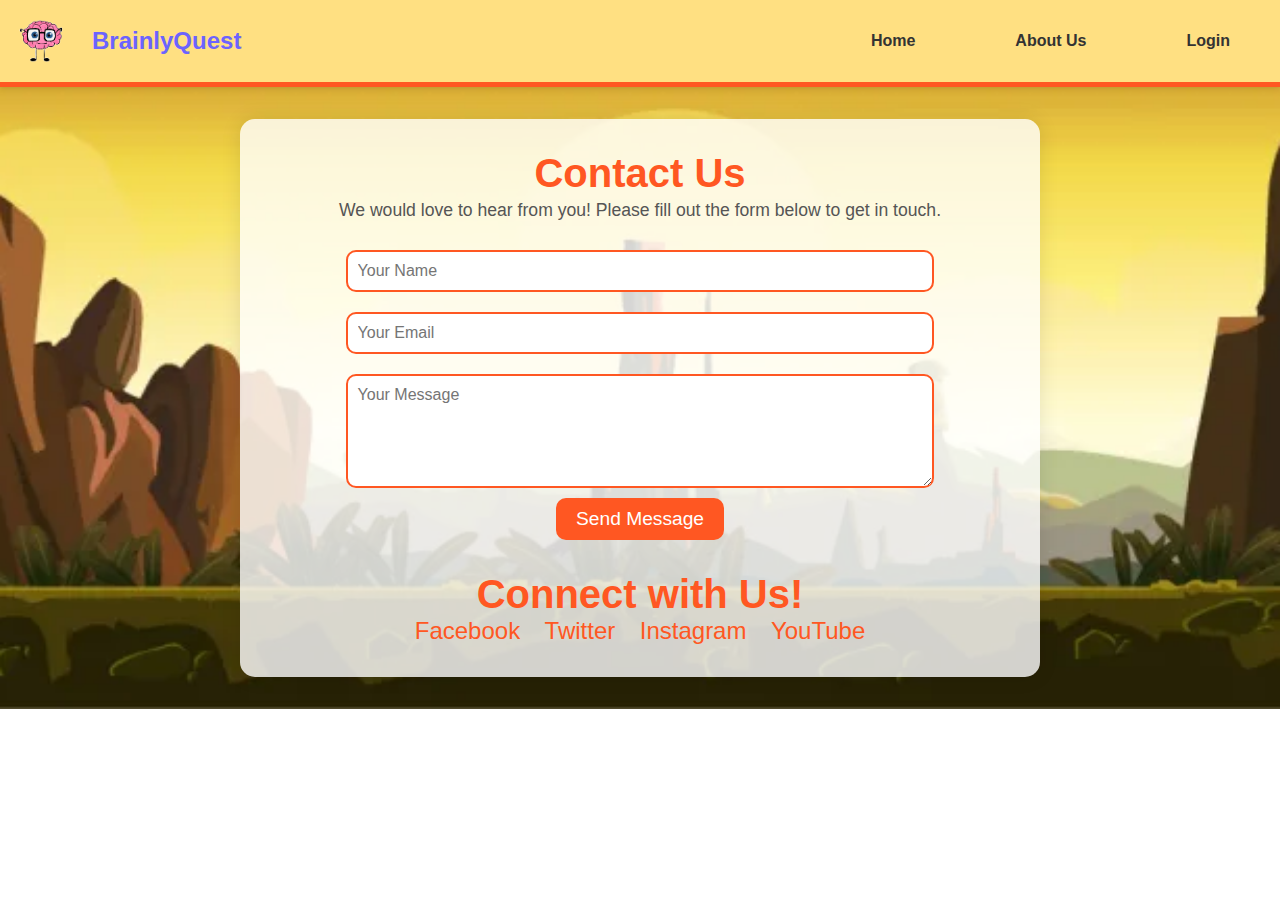
<file: about.html>
<!DOCTYPE html>
<html lang="en">
<head>
    <meta charset="UTF-8">
    <meta name="viewport" content="width=device-width, initial-scale=1.0">
    <title>Contact Us - BrainlyQuest</title>
    <link rel="stylesheet" href="styles.css">
    <style>
        body {
            font-family: 'Comic Sans MS', cursive, sans-serif;
            background: url('about.png') no-repeat center center;
            background-size: cover;
            margin: 0;
            padding: 0;
            color: #333;
        }

        nav {
            background: #ffcc00;
            color: #333;
            padding: 1rem;
            text-align: center;
            border-bottom: 5px solid #ff5722;
            transition: background 0.3s;
        }

        nav:hover {
            background: #ffe082;
        }

        nav .logo {
            display: flex;
            align-items: center;
            justify-content: center;
        }

        nav .nav-links a {
            color: #333;
            margin: 0 1rem;
            text-decoration: none;
            font-weight: bold;
            border: 2px solid transparent;
            padding: 0.5rem 1rem;
            border-radius: 15px;
            transition: background 0.3s, border-color 0.3s;
        }

        nav .nav-links a:hover {
            background: #ff5722;
            color: white;
            border-color: white;
        }

        .container {
            max-width: 800px;
            margin: 2rem auto;
            padding: 2rem;
            background: rgba(255, 255, 255, 0.8);
            border-radius: 15px;
            box-shadow: 0 0 20px rgba(0, 0, 0, 0.1);
            transition: transform 0.3s, box-shadow 0.3s;
        }

        .container:hover {
            transform: translateY(-5px);
            box-shadow: 0 0 30px rgba(0, 0, 0, 0.2);
        }

        h1, h2 {
            color: #ff5722;
            text-align: center;
            font-size: 2.5rem;
        }

        p {
            line-height: 1.6;
            color: #555;
            text-align: center;
            font-size: 1.1rem;
        }

        form {
            display: flex;
            flex-direction: column;
            align-items: center;
            margin-top: 1rem;
        }

        input, textarea {
            width: 80%;
            padding: 10px;
            margin: 10px 0;
            border: 2px solid #ff5722;
            border-radius: 10px;
            font-size: 1rem;
            transition: border-color 0.3s, box-shadow 0.3s;
        }

        input:focus, textarea:focus {
            border-color: #007bff;
            outline: none;
            box-shadow: 0 0 5px rgba(0, 123, 255, 0.5);
        }

        button {
            background: #ff5722;
            color: white;
            border: none;
            border-radius: 10px;
            padding: 10px 20px;
            font-size: 1.2rem;
            cursor: pointer;
            transition: background 0.3s, transform 0.2s;
        }

        button:hover {
            background: #e91e63;
            transform: scale(1.05);
        }

        .social-media {
            text-align: center;
            margin-top: 2rem;
        }

        .social-media a {
            margin: 0 10px;
            text-decoration: none;
            color: #ff5722;
            font-size: 1.5rem;
            transition: color 0.3s;
        }

        .social-media a:hover {
            color: #e91e63;
        }
    </style>
</head>
<body>
    <nav>
        <div class="logo">
            <img src="brain.png" style="height: 50px; width: 50px;" alt="BrainlyQuest Logo">
            <span style="font-size: 24px; margin-left: 10px;">BrainlyQuest</span>
        </div>
        <div class="nav-links">
            <a href="index.html">Home</a>
            <a href="about.html">About Us</a>
            <a href="login.html">Login</a>
        </div>
    </nav>

    <div class="container">
        <h1>Contact Us</h1>
        <p>We would love to hear from you! Please fill out the form below to get in touch.</p>

        <form action="#" method="POST">
            <input type="text" name="name" placeholder="Your Name" required>
            <input type="email" name="email" placeholder="Your Email" required>
            <textarea name="message" rows="5" placeholder="Your Message" required></textarea>
            <button type="submit">Send Message</button>
        </form>

        <div class="social-media">
            <h2>Connect with Us!</h2>
            <a href="https://facebook.com/BrainlyQuest" target="_blank">Facebook</a>
            <a href="https://twitter.com/BrainlyQuest" target="_blank">Twitter</a>
            <a href="https://instagram.com/BrainlyQuest" target="_blank">Instagram</a>
            <a href="https://youtube.com/BrainlyQuest" target="_blank">YouTube</a>
        </div>
    </div>
</body>
</html>
</file>
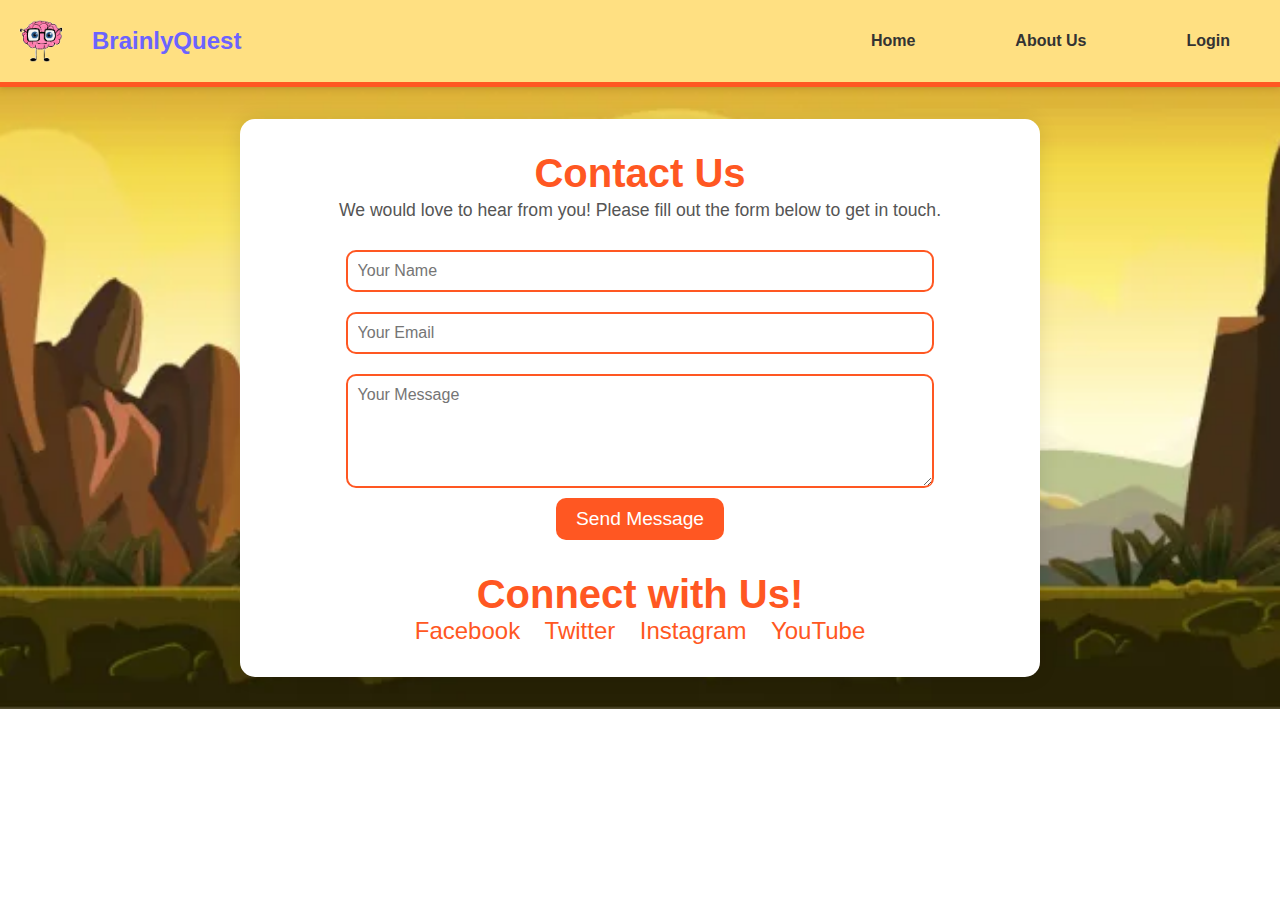
<file: contact.html>
<!DOCTYPE html>
<html lang="en">
<head>
    <meta charset="UTF-8">
    <meta name="viewport" content="width=device-width, initial-scale=1.0">
    <title>Contact Us - BrainlyQuest</title>
    <link rel="stylesheet" href="styles.css">
    <style>
         body {
            font-family: 'Comic Sans MS', cursive, sans-serif;
            background: url('about.png') no-repeat center center;
            background-size: cover;
            margin: 0;
            padding: 0;
            color: #333;
        }

        nav {
            background: #ffcc00; /* Bright yellow */
            color: #333;
            padding: 1rem;
            text-align: center;
            border-bottom: 5px solid #ff5722; /* Orange */
            transition: background 0.3s;
        }

        nav:hover {
            background: #ffe082; /* Lighter yellow */
        }

        nav .logo {
            display: flex;
            align-items: center;
            justify-content: center;
        }

        nav .nav-links a {
            color: #333;
            margin: 0 1rem;
            text-decoration: none;
            font-weight: bold;
            border: 2px solid transparent;
            padding: 0.5rem 1rem;
            border-radius: 15px;
            transition: background 0.3s, border-color 0.3s;
        }

        nav .nav-links a:hover {
            background: #ff5722; /* Dark orange */
            color: white;
            border-color: white;
        }

        .container {
            max-width: 800px;
            margin: 2rem auto;
            padding: 2rem;
            background: #ffffff; /* White background */
            border-radius: 15px;
            box-shadow: 0 0 20px rgba(0,0,0,0.1);
            transition: transform 0.3s, box-shadow 0.3s;
        }

        .container:hover {
            transform: translateY(-5px); /* Slightly lift on hover */
            box-shadow: 0 0 30px rgba(0,0,0,0.2);
        }

        h1, h2 {
            color: #ff5722; /* Bright orange */
            text-align: center;
            font-size: 2.5rem;
        }

        p {
            line-height: 1.6;
            color: #555;
            text-align: center;
            font-size: 1.1rem;
        }

        form {
            display: flex;
            flex-direction: column;
            align-items: center;
            margin-top: 1rem;
        }

        input, textarea {
            width: 80%;
            padding: 10px;
            margin: 10px 0;
            border: 2px solid #ff5722; /* Orange */
            border-radius: 10px;
            font-size: 1rem;
            transition: border-color 0.3s, box-shadow 0.3s;
        }

        input:focus, textarea:focus {
            border-color: #007bff; /* Blue */
            outline: none;
            box-shadow: 0 0 5px rgba(0, 123, 255, 0.5); /* Blue glow */
        }

        button {
            background: #ff5722; /* Orange */
            color: white;
            border: none;
            border-radius: 10px;
            padding: 10px 20px;
            font-size: 1.2rem;
            cursor: pointer;
            transition: background 0.3s, transform 0.2s;
        }

        button:hover {
            background: #e91e63; /* Pink */
            transform: scale(1.05); /* Slightly enlarge on hover */
        }

        .social-media {
            text-align: center;
            margin-top: 2rem;
        }

        .social-media a {
            margin: 0 10px;
            text-decoration: none;
            color: #ff5722; /* Orange */
            font-size: 1.5rem;
            transition: color 0.3s;
        }

        .social-media a:hover {
            color: #e91e63; /* Pink */
        }
    </style>
</head>
<body>
    <nav>
        <div class="logo">
            <img src="brain.png" style="height: 50px; width: 50px;" alt="BrainlyQuest Logo">
            <span style="font-size : 24px; margin-left: 10px;">BrainlyQuest</span>
        </div>
        <div class="nav-links">
            <a href="index.html">Home</a>
            <a href="about.html">About Us</a>
            <a href="login.html">Login</a>
        </div>
    </nav>

    <div class="container">
        <h1>Contact Us</h1>
        <p>We would love to hear from you! Please fill out the form below to get in touch.</p>

        <form action="#" method="POST">
            <input type="text" name="name" placeholder="Your Name" required>
            <input type="email" name="email" placeholder="Your Email" required>
            <textarea name="message" rows="5" placeholder="Your Message" required></textarea>
            <button type="submit">Send Message</button>
        </form>

        <div class="social-media">
            <h2>Connect with Us!</h2>
            <a href="https://facebook.com/BrainlyQuest" target="_blank">Facebook</a>
            <a href="https://twitter.com/BrainlyQuest" target="_blank">Twitter</a>
            <a href="https://instagram.com/BrainlyQuest" target="_blank">Instagram</a>
            <a href="https://youtube.com/BrainlyQuest" target="_blank">YouTube</a>
        </div>
    </div>
</body>
</html>
</file>
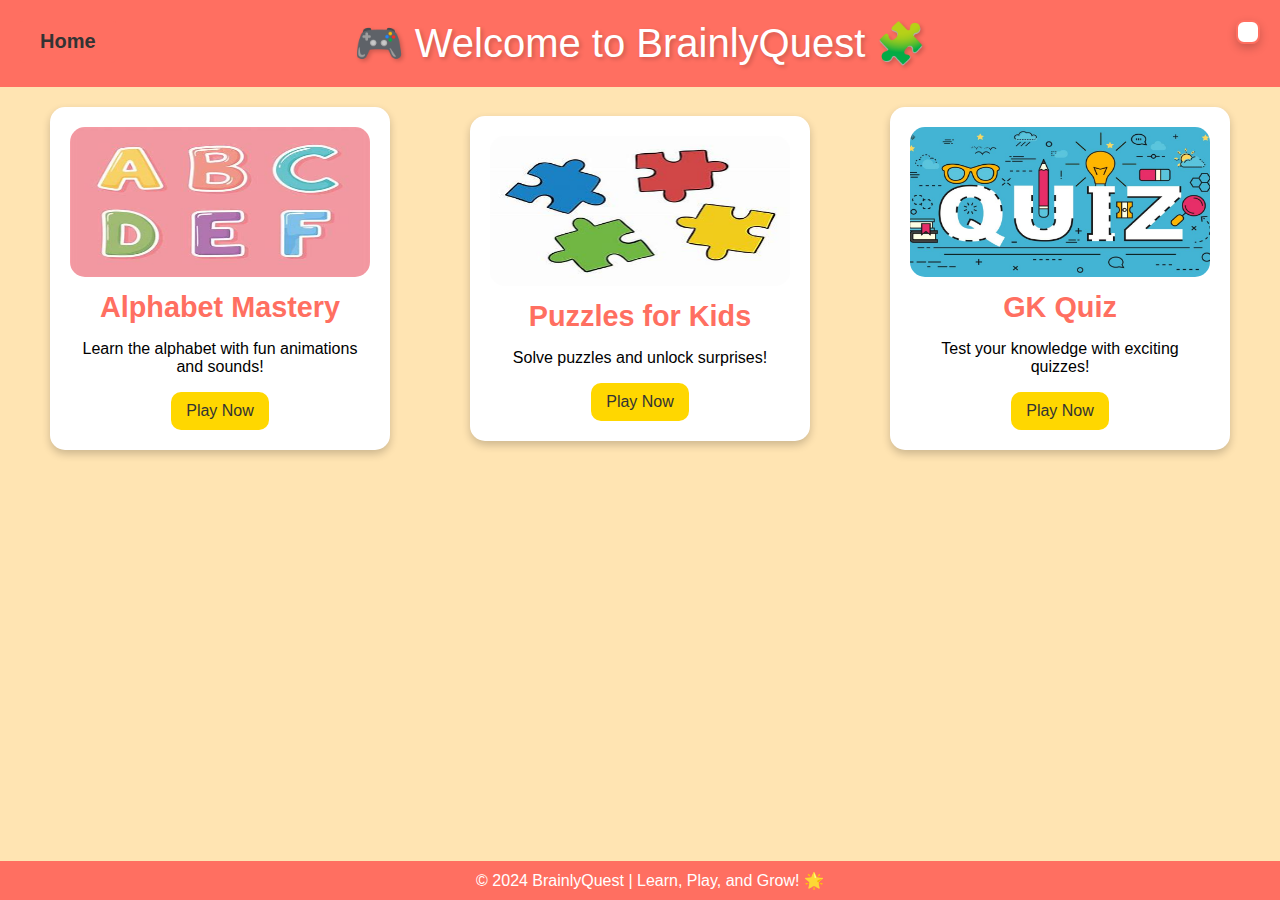
<file: game.html>
<!DOCTYPE html>
<html lang="en">
<head>
    <meta charset="UTF-8">
    <meta name="viewport" content="width=device-width, initial-scale=1.0">
    <title>BrainlyQuest Games</title>
    <style>
        body {
            font-family: 'Comic Sans MS', sans-serif;
            margin: 0;
            padding: 0;
            background-color: #ffe4b2; /* Light orange background */
        }
        .header {
            background-color: #ff6f61; /* Vibrant coral color */
            color: white;
            text-align: center;
            padding: 20px;
            font-size: 2.5rem;
            text-shadow: 2px 2px 4px rgba(0, 0, 0, 0.2);
        }
        .main-container {
            display: grid;
            grid-template-columns: repeat(auto-fit, minmax(250px, 1fr));
            gap: 20px;
            padding: 20px;
            justify-items: center;
            align-items: center;
        }
        .game-card {
            background-color: #fff;
            border-radius: 15px;
            box-shadow: 0px 4px 8px rgba(0, 0, 0, 0.2);
            text-align: center;
            padding: 20px;
            transition: transform 0.3s;
            width: 300px;
            position: relative;
            overflow: hidden;
        }
        .game-card:hover {
            transform: scale(1.1);
        }
        .game-card img {
            width: 100%;
            border-radius: 15px;
        }
        .game-card h3 {
            font-size: 1.8rem;
            color: #ff6f61;
            margin: 10px 0;
        }
        .game-card button {
            background-color: #ffd700; /* Bright yellow */
            color: #333;
            border: none;
            border-radius: 10px;
            padding: 10px 15px;
            font-size: 1rem;
            cursor: pointer;
            transition: background-color 0.3s;
        }
        .game-card button:hover {
            background-color: #ffcc00; /* Slightly darker yellow */
        }
        .footer {
            background-color: #ff6f61;
            color: white;
            text-align: center;
            padding: 10px;
            position: fixed;
            bottom: 0;
            width: 100%;
        }
        #timerDisplay {
            font-size: 24px; /* Increase the font size */
            font-weight: bold; /* Make the font bold */
            color: #ff6f61; /* Change the text color */
            padding: 10px; /* Add padding for better appearance */
            background-color: #ffffff; /* White background for contrast */
            border: 2px solid #ff6f61; /* Border to match the color theme */
            border-radius: 8px; /* Rounded corners */
            position: fixed; /* Fixed position to stay in the same place */
            top: 20px; /* Distance from the top */
            right: 20px; /* Distance from the right */
            box-shadow: 0 4px 10px rgba(0, 0, 0, 0.2); /* Add a subtle shadow */
            z-index: 1000; /* Ensure it stays above other elements */
        }
        a.home-link {
            position: fixed;
            top: 20px;
            left: 20px;
            font-size: 20px;
            font-weight: bold;
            color: #333;
            text-decoration: none;
            padding: 10px 20px;
            background-color: #ff6f61;
            border-radius: 5px;
            transition: background-color 0.3s;
            z-index: 1000;
        }

        a.home-link:hover {
            background-color: #ff4f40;
        }
    </style>
</head>
<body>
    <div class="header">
        🎮 Welcome to BrainlyQuest 🧩
    </div>
    <a href="index.html" class="home-link">Home</a>
    <div id="timerDisplay"></div> <!-- Timer Display -->
    <div class="main-container">
        <!-- Alphabet Mastery Game -->
        <div class="game-card">
            <img src="img/alpha.jpeg" width=300px height=150px alt="Alphabet Mastery">
            <h3>Alphabet Mastery</h3>
            <p>Learn the alphabet with fun animations and sounds!</p>
            <button onclick="playGame('Alphabet Mastery')">Play Now</button>
        </div>
        <!-- Puzzles for Kids -->
        <div class="game-card">
            <img src="img/puzzles.jpeg" width=300px height=150px alt="Puzzles for Kids">
            <h3>Puzzles for Kids</h3>
            <p>Solve puzzles and unlock surprises!</p>
            <button onclick="playGame1('Puzzles for Kids')">Play Now</button>
        </div>
        <!-- General Knowledge Quiz -->
        <div class="game-card">
            <img src="img/quiz.jpeg" width="300px" height="150px" alt="GK Quiz">
            <h3>GK Quiz</h3>
            <p>Test your knowledge with exciting quizzes!</p>
            <button onclick="playGame2('GK Quiz')">Play Now</button>
        </div>
    </div>
    <div class="footer">
        © 2024 BrainlyQuest | Learn, Play, and Grow! 🌟
    </div>

    <script>
        function playGame(gameName) {
            alert(`Get ready to play: ${gameName}!`);
            // Redirect to the specific game page
            window.location.href = 'games/Alpha/alpha.html';
        }
        function playGame1(gameName) {
            alert(`Get ready to play: ${gameName}!`);
            // Redirect to the specific game page
            window.location.href = 'games/puzzles/puzzles.html';
        }
        function playGame2(gameName) {
            alert(`Get ready to play: ${gameName}!`);
            // Redirect to the specific game page
            window.location.href = 'games/quiz/quiz.html';
        }
    </script>
    <script src="timer.js"></script>
</body>
</html>
</file>
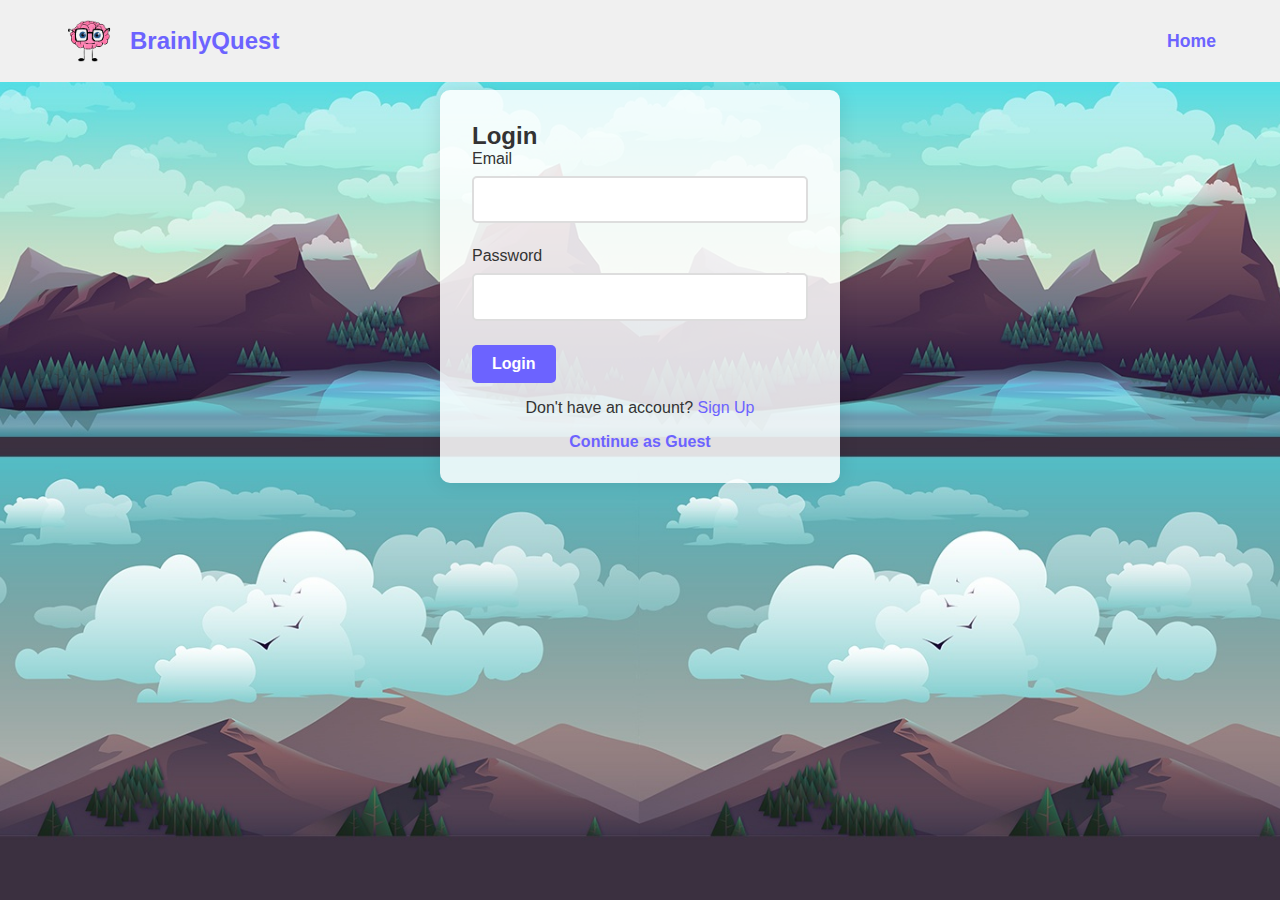
<file: login.html>
<!DOCTYPE html>
<html lang="en">
<head>
    <meta charset="UTF-8">
    <meta name="viewport" content="width=device-width, initial-scale=1.0">
    <title>Login - BrainlyQuest</title>
    <link rel="stylesheet" href="styles.css">
    <style>
        body {
            font-family: 'Arial', sans-serif;
            margin: 0;
            padding: 0;
            color: #333;
            background: url('login.jpg') no-repeat center center fixed; /* Full-body background image */
            background-size: cover;
        }

        nav {
            display: flex;
            justify-content: space-between;
            align-items: center;
            padding: 1rem 5%;
            background: none; /* No background color */
            box-shadow: none; /* Remove shadow */
            position: absolute; /* Make nav fixed at the top */
            top: 0;
            width: 100%;
            z-index: 10; /* Ensures it stays on top of other content */
        }

        .logo {
            display: flex;
            align-items: center;
            gap: 1rem;
            color: white; /* White text color for logo and text */
        }

        .logo img {
            height: 50px;
            width: 50px;
        }

        .nav-links {
            color: white;
        }

        .nav-links a {
            text-decoration: none;
            color: #6C63FF; /* White color for the home link */
            font-size: 1.1rem;
            font-weight: bold;
        }

        .login-container {
            max-width: 400px;
            margin: 7% auto;
            padding: 2rem;
            background: rgba(255, 255, 255, 0.85); /* Semi-transparent white */
            border-radius: 10px;
            box-shadow: 0 0 20px rgba(0, 0, 0, 0.1);
        }

        .form-group {
            margin-bottom: 1.5rem;
        }

        .form-group label {
            display: block;
            margin-bottom: 0.5rem;
        }

        .form-group input {
            width: 100%;
            padding: 0.8rem;
            border: 2px solid #ddd;
            border-radius: 5px;
            font-size: 1rem;
            transition: border-color 0.3s ease;
        }

        .form-group input:focus {
            border-color: #6C63FF;
            outline: none;
        }

        .cta-button {
            background-color: #6C63FF;
            color: white;
            padding: 10px 20px;
            border: none;
            border-radius: 5px;
            font-size: 16px;
            cursor: pointer;
            transition: background-color 0.3s;
        }

        .cta-button:hover {
            background-color: #5a54d1;
        }

        .toggle-form, .guest-option {
            text-align: center;
            margin-top: 1rem;
        }

        .guest-option a {
            color: #6C63FF;
            text-decoration: none;
            font-weight: bold;
        }

        .message {
            margin-top: 1rem;
            text-align: center;
        }
    </style>
</head>
<body>
    <nav>
        <div class="logo">
            <img src="brain.png" alt="Logo">
            <span>BrainlyQuest</span>
        </div>
        <div class="nav-links">
            <a href="index.html">Home</a>
        </div>
    </nav>

    <div class="login-container">
        <div id="loginForm" class="form-section active">
            <h2>Login</h2>
            <form onsubmit="handleLogin(event)">
                <div class="form-group">
                    <label for="loginEmail">Email</label>
                    <input type="email" id="loginEmail" required>
                </div>
                <div class="form-group">
                    <label for="loginPassword">Password</label>
                    <input type="password" id="loginPassword" required>
                </div>
                <button type="submit" class="cta-button">Login</button>
            </form>
            <div class="toggle-form">
                <p>Don't have an account? <a href="#" onclick="toggleForms()">Sign Up</a></p>
            </div>
            <div id="loginMessage" class="message"></div>
        </div>

        <div id="signupForm" class="form-section" style="display: none;">
            <h2>Sign Up</h2>
            <form onsubmit="handleSignup(event)">
                <div class="form-group">
                    <label for="signupName">Full Name</label>
                    <input type="text" id="signupName" required>
                </div>
                <div class="form-group">
                    <label for="signupEmail">Email</label>
                    <input type="email" id="signupEmail" required>
                </div>
                <div class="form-group">
                    <label for="signupPassword">Password</label>
                    <input type="password" id="signupPassword" required>
                </div>
                <div class="form-group">
                    <label for="signupAge">Age</label>
                    <input type="number" id="signupAge" required>
                </div>
                <button type="submit" class="cta-button">Sign Up</button>
            </form>
            <div class="toggle-form">
                <p>Already have an account? <a href="#" onclick="toggleForms()">Login</a></p>
            </div>
            <div id="signupMessage" class="message"></div>
        </div>

        <div class="guest-option">
            <p><a href="game.html">Continue as Guest</a></p>
        </div>
    </div>

    <script>
        function toggleForms() {
            document.getElementById('loginForm').classList.toggle('active');
            document.getElementById('signupForm').classList.toggle('active');
        }

        function handleLogin(event) {
            event.preventDefault();
            const email = document.getElementById('loginEmail').value;
            const password = document.getElementById('loginPassword').value;
            const users = JSON.parse(localStorage.getItem('users')) || [];

            const user = users.find(user => user.email === email && user.password === password);
            const message = document.getElementById('loginMessage');

            if (user) {
                message.style.color = 'green';
                message.textContent = 'Login successful! Redirecting...';
                setTimeout(() => window.location.href = 'game.html', 2000);
            } else {
                message.style.color = 'red';
                message.textContent = 'Invalid email or password.';
            }
        }

        function handleSignup(event) {
            event.preventDefault();
            const name = document.getElementById('signupName').value;
            const email = document.getElementById('signupEmail').value;
            const password = document.getElementById('signupPassword').value;
            const age = document.getElementById('signupAge').value;
            const users = JSON.parse(localStorage.getItem('users')) || [];

            if (users.some(user => user.email === email)) {
                const message = document.getElementById('signupMessage');
                message.style.color = 'red';
                message.textContent = 'Email already exists. Please use a different email.';
                return;
            }

            users.push({ name, email, password, age });
            localStorage.setItem('users', JSON.stringify(users));

            const message = document.getElementById('signupMessage');
            message.style.color = 'green';
            message.textContent = 'Sign up successful! You can now log in.';
            toggleForms();
        }
    </script>
</body>
</html>
</file>
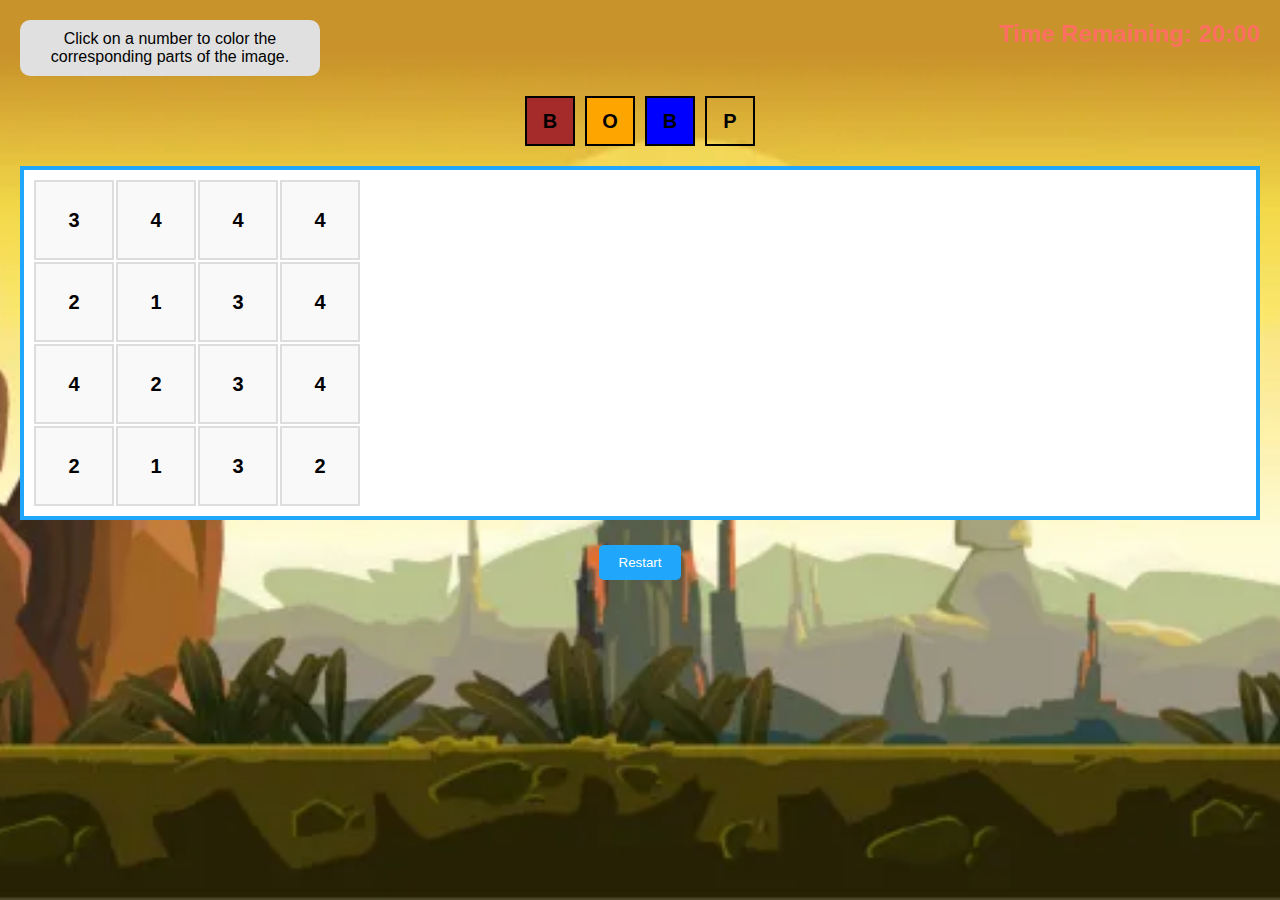
<file: games/puzzles/color.html>
<!DOCTYPE html>
<html lang="en">
<head>
    <meta charset="UTF-8">
    <meta name="viewport" content="width=device-width, initial-scale=1.0">
    <title>Color by Number Game</title>
    <style>
        * {
            box-sizing: border-box;
            margin: 0;
            padding: 0;
        }
        
        body {
            background: url('about.png') no-repeat center center fixed;
            background-size: cover; /* Ensures the image covers the entire screen */
            font-family: 'Comic Sans MS', cursive, sans-serif;
            background-color: #f0f8ff;
            text-align: center;
            padding: 20px;
            margin: 0;
            height: 100vh; /* Make sure the body takes full viewport height */
        }

        #timerDisplay {
            font-size: 24px;
            font-weight: bold;
            color: #ff6f61;
            position: fixed;
            top: 20px;
            right: 20px;
        }

        .instructions {
            text-align: center;
            margin-bottom: 20px;
            padding: 10px;
            background-color: #e0e0e0;
            border-radius: 10px;
            width: 300px;
        }

        .color-palette {
            display: flex;
            justify-content: center;
            margin-bottom: 15px;
            gap: 10px;
        }

        .color-box {
            width: 50px;
            height: 50px;
            border: 2px solid #000;
            cursor: pointer;
            display: flex;
            justify-content: center;
            align-items: center;
            transition: opacity 0.3s;
            font-weight: bold;
            font-size: 20px;
        }

        .color-box:hover {
            opacity: 0.8;
        }

        #puzzle-container {
            display: grid;
            grid-template-columns: repeat(4, 80px);
            grid-template-rows: repeat(4, 80px);
            gap: 2px;
            border: 4px solid #20a6fa;
            background-color: #fff;
            margin: 20px 0;
            padding: 10px;
        }

        .cell {
            width: 80px;
            height: 80px;
            display: flex;
            align-items: center;
            justify-content: center;
            border: 2px solid #ddd;
            font-size: 20px;
            font-weight: bold;
            cursor: pointer;
            background-color: #f9f9f9;
            transition: background-color 0.3s;
        }

        .cell span {
            display: block;
        }

        .cell.colored {
            cursor: default;
            border-color: #20a6fa;
        }

        .cell.colored span {
            display: none;
        }

        .button-container {
            margin-top: 20px;
        }

        .button {
            margin: 5px;
            padding: 10px 20px;
            background-color: #20a6fa;
            color: white;
            border: none;
            border-radius: 5px;
            cursor: pointer;
            transition: background-color 0.3s;
        }

        .button:hover {
            background-color: #1a8cc0;
        }

        .message {
            display: none;
            position: fixed;
            top: 50%;
            left: 50%;
            transform: translate(-50%, -50%);
            padding: 20px;
            background-color: #20a6fa;
            color: white;
            border-radius: 10px;
            text-align: center;
            font-size: 24px;
            z-index: 1000;
        }
    </style>
</head>
<body>
    <div id="timerDisplay">Time Remaining: 20:00</div>
    <div class="instructions">Click on a number to color the corresponding parts of the image.</div>
    <div class="color-palette" id="color-palette"></div>
    <div id="puzzle-container"></div>
    <div class="button-container">
        <button class="button" onclick="restartGame()">Restart</button>
    </div>

    <div class="message" id="completion-message">Congratulations! You completed the puzzle!</div>

    <script>
        // Timer Variables
        let timerDuration = 20 * 60; // 20 minutes in seconds
        const timerDisplay = document.getElementById('timerDisplay');

        function startTimer() {
            // Check if there's a saved time in localStorage
            const savedTime = localStorage.getItem('remainingTime');
            if (savedTime) {
                timerDuration = parseInt(savedTime);
            }

            const interval = setInterval(() => {
                if (timerDuration <= 0) {
                    clearInterval(interval);
                    timerDisplay.innerText = "Time's up!";
                    localStorage.removeItem('remainingTime'); // Clear saved time
                    return;
                }

                timerDuration--;
                localStorage.setItem('remainingTime', timerDuration); // Save remaining time

                const minutes = Math.floor(timerDuration / 60);
                const seconds = timerDuration % 60;
                timerDisplay.innerText = `Time Remaining: ${minutes}:${seconds < 10 ? '0' : ''}${seconds}`;
            }, 1000);
        }

        const colorPalette = document.getElementById('color-palette');
        const puzzleContainer = document.getElementById('puzzle-container');
        const completionMessage = document.getElementById('completion-message');

        let selectedColor = '';
        const colors = ['brown', 'orange', 'blue', 'peach'];
        const numberMap = {
            1: 'brown',
            2: 'orange',
            3: 'blue',
            4: 'peach'
        };

        function selectColor(color) {
            selectedColor = color;
            document.querySelectorAll('.color-box').forEach(box => {
                box.style.border = '2px solid #000';
            });
            document.querySelector(`.color-box[style*="background-color: ${color}"]`).style.border = '2px solid #20a6fa';
        }

        function generateRandomPattern() {
            let cells = [];
            for (let i = 1; i <= 16; i++) {
                let randomNumber = Math.floor(Math.random() * 4) + 1; // Random number between 1 and 4
                cells.push({ number: randomNumber, color: numberMap[randomNumber] });
            }
            return cells;
        }

        function createPuzzle() {
            const cells = generateRandomPattern();
            colorPalette.innerHTML = '';
            colors.forEach(color => {
                const colorBox = document.createElement('div');
                colorBox.classList.add('color-box');
                colorBox.style.backgroundColor = color;
                colorBox.textContent = color[0].toUpperCase();
                colorBox.onclick = () => selectColor(color);
                colorPalette.appendChild(colorBox);
            });

            puzzleContainer.innerHTML = '';
            cells.forEach((cell, index) => {
                const div = document.createElement('div');
                div.classList.add('cell');
                div.innerHTML = `<span>${cell.number}</span>`;
                div.setAttribute('data-number', cell.number);
                div.style.backgroundColor = '#f9f9f9';
                div.addEventListener('click', () => colorCell(div, cell.color));
                puzzleContainer.appendChild(div);
            });
        }

        function colorCell(cell, color) {
            if (selectedColor === color && !cell.classList.contains('colored')) {
                cell.style.backgroundColor = selectedColor;
                cell.classList.add('colored');
                cell.classList.add('correct');
                checkCompletion();
            } else {
                alert('Try again! Make sure you selected the right color.');
            }
        }

        function checkCompletion() {
            const cells = document.querySelectorAll('.cell');
            const allColored = Array.from(cells).every(cell => cell.classList.contains('colored'));

            if (allColored) {
                completionMessage.style.display = 'block';
            }
        }

        function restartGame() {
            completionMessage.style.display = 'none';
            createPuzzle();
        }

        // Initialize the game and start the timer
        createPuzzle();
        startTimer();
    </script>
</body>
</html>
</file>
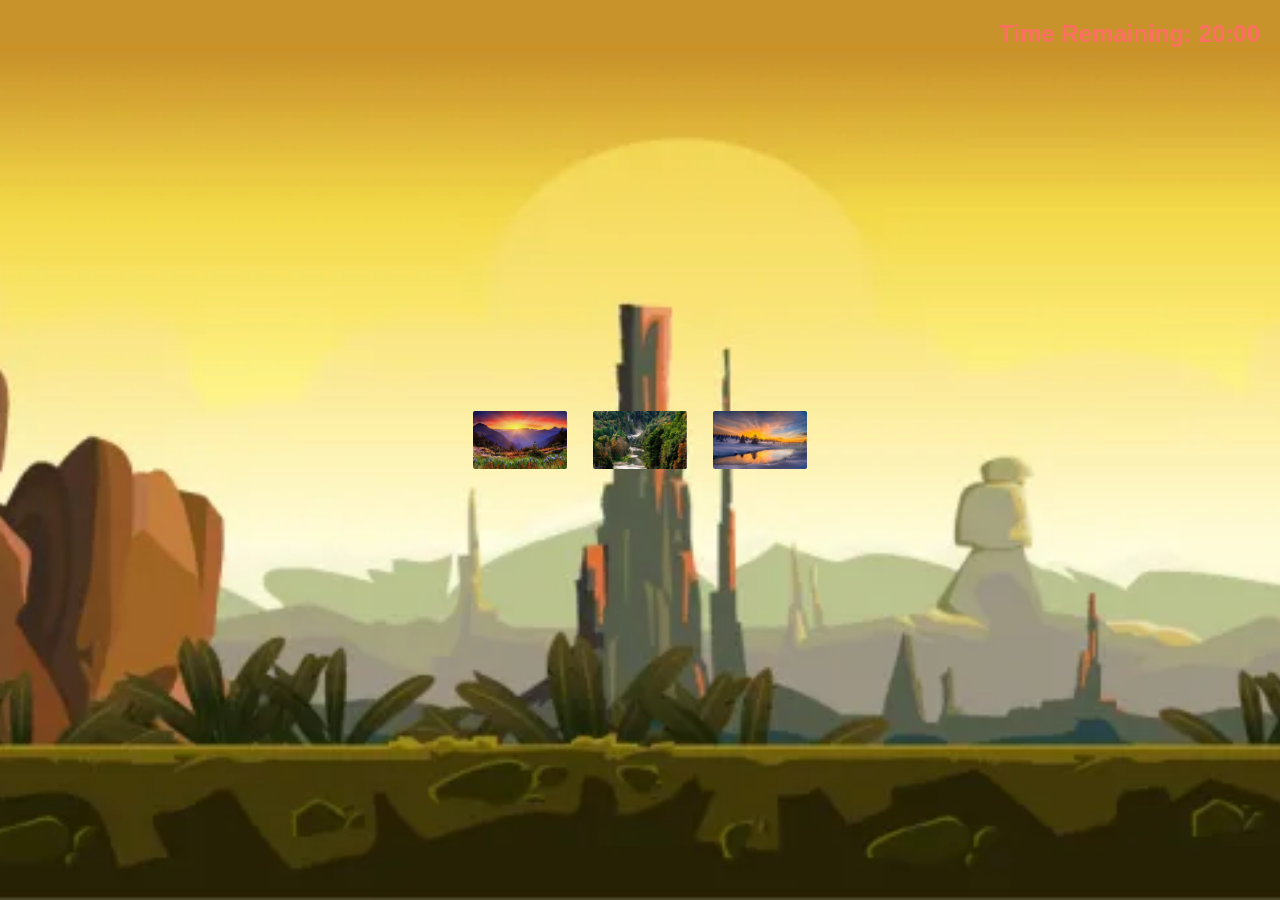
<file: games/puzzles/jigsaw.html>
<!doctype html>
<html lang="en">
<head>
    <meta charset="UTF-8">
    <meta name="viewport" content="width=device-width, initial-scale=1.0">
    <title>3x3 Jigsaw Puzzle Game</title>
    <style>
        * {
            box-sizing: border-box;
            margin: 0;
            padding: 0;
        }

        body {
            background: url('about.png') no-repeat center center fixed;
            background-size: cover; /* Ensures the image covers the entire screen */
            font-family: 'Comic Sans MS', cursive, sans-serif;
            background-color: #f0f8ff;
            display: flex;
            flex-direction: column;
            justify-content: center;
            align-items: center;
            height: 100vh; /* Make sure the body takes full viewport height */
            padding: 20px;
        }

        #timerDisplay {
            font-size: 24px;
            font-weight: bold;
            color: #ff6f61;
            position: fixed;
            top: 20px;
            right: 20px;
        }

        #image-selection {
            display: flex;
            justify-content: center;
            margin-bottom: 20px;
        }

        .image-option {
            margin: 0 10px;
            cursor: pointer;
            border: 3px solid transparent;
            border-radius: 5px;
            transition: border 0.3s ease;
        }

        .image-option:hover {
            border: 3px solid #20a6fa;
        }

        #puzzle-container {
            display: grid;
            grid-template-columns: repeat(3, 100px);
            grid-template-rows: repeat(3, 100px);
            gap: 3px;
            width: 306px; /* 300px for grid + 3 gaps of 2px */
            height: 306px;
            border: 2px solid #20a6fa;
            background-color: white;
            display: none; /* Initially hidden until an image is selected */
        }

        .puzzle-piece {
            width: 100px;
            height: 100px;
            background-size: 300px 300px;
            cursor: grab;
            border: 1px solid #333;
            display: flex;
            justify-content: center;
            align-items: center;
            position: relative;
        }

        .puzzle-piece:active {
            cursor: grabbing;
        }

        .piece-number {
            font-size: 18px;
            font-weight: bold;
            color: white;
            background-color: rgba(0, 0, 0, 0.5);
            padding: 3px 6px;
            border-radius: 5px;
            position: absolute;
            top: 5px;
            left: 5px;
        }

        #completed-puzzle {
            display: none;
            text-align: center;
            margin-top: 20px;
        }

        .button {
            margin: 10px;
            padding: 10px 20px;
            background-color: #20a6fa;
            color: white;
            border: none;
            border-radius: 5px;
            cursor: pointer;
            transition: background-color 0.3s ease;
        }

        .button:hover {
            background-color: #1a8cc0;
        }
    </style>
</head>
<body>
    <div id="timerDisplay">Time Remaining: 20:00</div>
    <div id="image-selection">
        <img src="img/land1.jpeg" alt="Image 1" class="image-option" onclick="selectImage('img/land1.jpeg')" width="100">
        <img src="img/land2.jpeg" alt="Image 2" class="image-option" onclick="selectImage('img/land2.jpeg')" width="100">
        <img src="img/land3.jpeg" alt="Image 3" class="image-option" onclick="selectImage('img/land3.jpeg')" width="100">
    </div>

    <div id="puzzle-container" ondragover="allowDrop(event)" ondrop="drop(event)">
        <!-- Puzzle pieces will be dynamically generated here -->
    </div>

    <div id="completed-puzzle">
        <h2>Congratulations! You completed the puzzle!</h2>
        <img id="completed-image" alt="Completed Puzzle" width="300">
        <div>
            <button class="button" onclick="restartPuzzle()">Try Another Image</button>
        </div>
    </div>

    <script>
        // Timer Variables
        let timerDuration = 20 * 60; // 20 minutes in seconds
        const timerDisplay = document.getElementById('timerDisplay');

        function startTimer() {
            const savedTime = localStorage.getItem('remainingTime');
            if (savedTime) {
                timerDuration = parseInt(savedTime);
            }

            const interval = setInterval(() => {
                if (timerDuration <= 0) {
                    clearInterval(interval);
                    timerDisplay.innerText = "Time's up!";
                    localStorage.removeItem('remainingTime'); // Clear saved time
                    return;
                }

                timerDuration--;
                localStorage.setItem('remainingTime', timerDuration); // Save remaining time

                const minutes = Math.floor(timerDuration / 60);
                const seconds = timerDuration % 60;
                timerDisplay.innerText = `Time Remaining: ${minutes}:${seconds < 10 ? '0' : ''}${seconds}`;
            }, 1000);
        }

        const puzzleContainer = document.getElementById('puzzle-container');
        const completedPuzzleDiv = document.getElementById('completed-puzzle');
        const completedImage = document.getElementById('completed-image');
        let selectedImage = '';

        function selectImage(imagePath) {
            selectedImage = imagePath;
            completedImage.src = imagePath;
            startPuzzle();
        }

        function startPuzzle() {
            document.getElementById('image-selection').style.display = 'none';
            puzzleContainer.style.display = 'grid';
            puzzleContainer.innerHTML = '';
            createPuzzlePieces();
            startTimer(); // Start the timer when the puzzle starts
        }

        function createPuzzlePieces() {
            const totalPieces = 9; // 3x3 grid
            const pieceWidth = 100;
            const pieceHeight = 100;

            for (let i = 0; i < totalPieces; i++) {
                const piece = document.createElement('div');
                piece.className = 'puzzle-piece';
                piece.style.backgroundImage = `url(${selectedImage})`;
                piece.style.backgroundPosition = `-${(i % 3) * pieceWidth}px -${Math.floor(i / 3) * pieceHeight}px`;
                piece.draggable = true;
                piece.id = `piece-${i}`;
                piece.ondragstart = drag;
                piece.innerHTML = `<div class="piece-number">${i + 1}</div>`;
                puzzleContainer.appendChild(piece);
            }

            shufflePieces();
        }

        function shufflePieces() {
            const pieces = Array.from(puzzleContainer.children);
            pieces.sort(() => Math.random() - 0.5);
            pieces.forEach(piece => puzzleContainer.appendChild(piece));
        }

        function allowDrop(event) {
            event.preventDefault();
        }

        function drop(event) {
            event.preventDefault();
            const draggedPieceId = event.dataTransfer.getData('text');
            const targetPiece = event.target.closest('.puzzle-piece');

            if (targetPiece && draggedPieceId !== targetPiece.id) {
                const draggedPiece = document.getElementById(draggedPieceId);
                puzzleContainer.insertBefore(draggedPiece, targetPiece);
                checkCompletion();
            }
        }

        function drag(event) {
            event.dataTransfer.setData('text', event.target.id);
        }

        function checkCompletion() {
            const pieces = Array.from(puzzleContainer.children);
            const isComplete = pieces.every((piece, index) => piece.id === `piece-${index}`);

            if (isComplete) {
                completedPuzzleDiv.style.display = 'block';
                localStorage.removeItem('remainingTime'); // Clear saved time on completion
            }
        }

        function restartPuzzle() {
            completedPuzzleDiv.style.display = 'none';
            document.getElementById('image-selection').style.display = 'flex';
            localStorage.removeItem('remainingTime'); // Clear saved time on restart
        }

        // Initialize the game
        createPuzzle();
    </script>
</body>
</html>
</file>
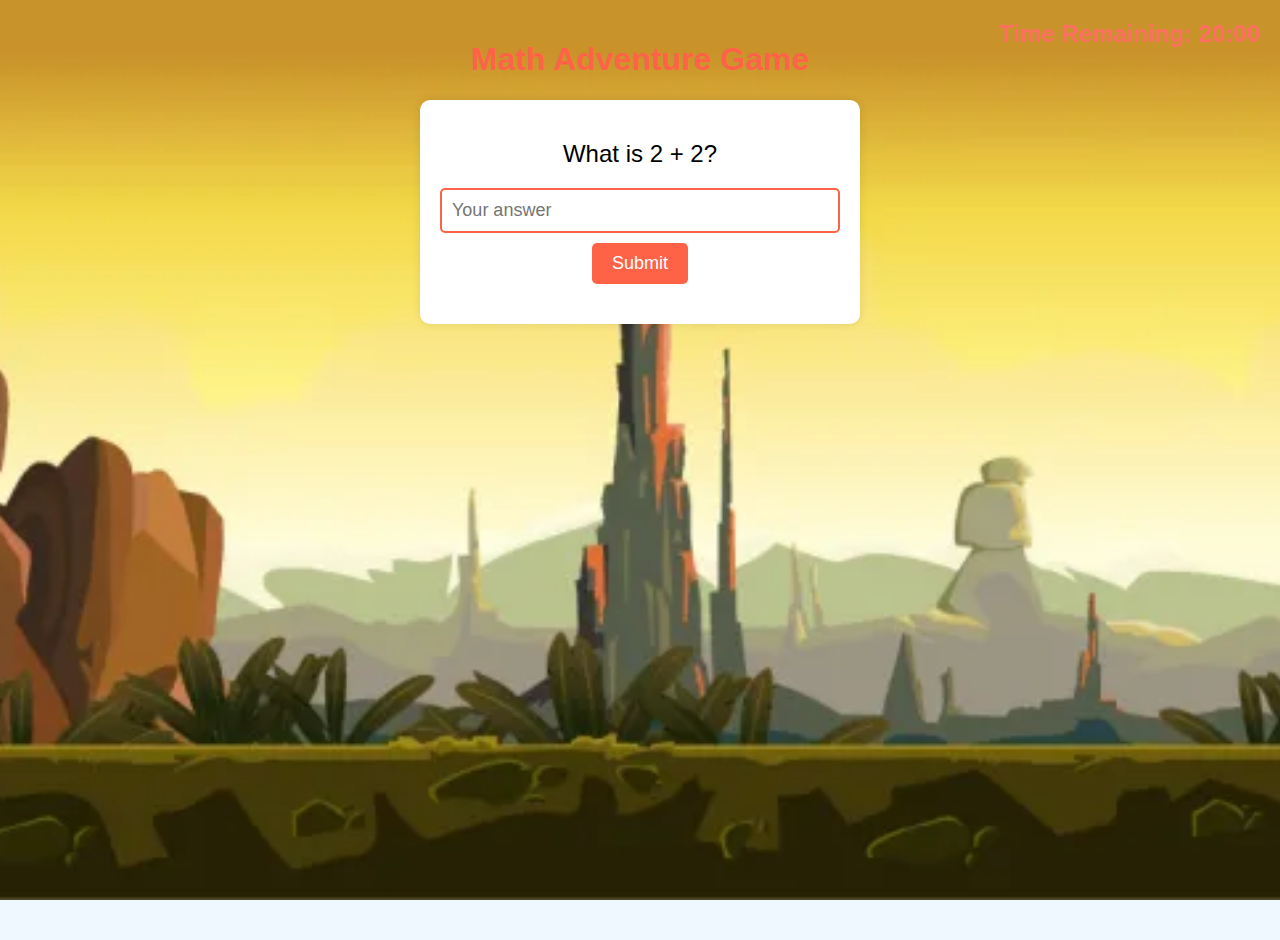
<file: games/puzzles/math.html>
<!DOCTYPE html>
<html lang="en">
<head>
    <meta charset="UTF-8">
    <meta name="viewport" content="width=device-width, initial-scale=1.0">
    <title>Math Adventure Game</title>
    <style>
        body {
            background: url('about.png') no-repeat center center fixed;
            background-size: cover; /* Ensures the image covers the entire screen */
            font-family: 'Comic Sans MS', cursive, sans-serif;
            background-color: #f0f8ff;
            text-align: center;
            padding: 20px;
            margin: 0;
            height: 100vh; /* Make sure the body takes full viewport height */
        }
        h1 {
            color: #ff6347;
        }
        #timerDisplay {
            font-size: 24px;
            font-weight: bold;
            color: #ff6f61;
            position: fixed;
            top: 20px;
            right: 20px;
        }
        #gameContainer {
            background-color: #ffffff;
            border-radius: 10px;
            padding: 20px;
            box-shadow: 0 0 10px rgba(0, 0, 0, 0.1);
            margin: auto;
            max-width: 400px;
        }
        #question {
            font-size: 24px;
            margin: 20px 0;
        }
        input[type="number"] {
            padding: 10px;
            font-size: 18px;
            border: 2px solid #ff6347;
            border-radius: 5px;
            width: 100%;
            box-sizing: border-box;
        }
        button {
            background-color: #ff6347;
            color: white;
            padding: 10px 20px;
            border: none;
            border-radius: 5px;
            cursor: pointer;
            font-size: 18px;
            margin-top: 10px;
            transition: background-color 0.3s;
        }
        button:hover {
            background-color: #e91e63;
        }
        #result {
            font-size: 20px;
            margin-top: 20px;
        }
    </style>
</head>
<body>
    <h1>Math Adventure Game</h1>
    <div id="timerDisplay">Time Remaining: 20:00</div>
    <div id="gameContainer">
        <div id="question">What is 2 + 2?</div>
        <input type="number" id="answer" placeholder="Your answer" />
        <button id="submitBtn">Submit</button>
        <div id="result"></div>
        <button id="nextBtn" style="display:none;">Next Question</button>
    </div>

    <script>
        let currentQuestionIndex = 0;
        let score = 0;
        const questions = [
            { question: "What is 2 + 2?", answer: 4 },
            { question: "What is 5 - 3?", answer: 2 },
            { question: "What is 3 x 3?", answer: 9 },
            { question: "What is 10 / 2?", answer: 5 },
            { question: "What is 7 + 5?", answer: 12 },
            { question: "What is 6 - 4?", answer: 2 },
            { question: "What is 8 x 1?", answer: 8 },
            { question: "What is 9 / 3?", answer: 3 }
        ];

        let timerDuration = 5 * 60; // 5 minutes in seconds
        const timerDisplay = document.getElementById('timerDisplay');
        let timerInterval;

        // Load remaining time from localStorage
        function loadTimer() {
            const savedTime = localStorage.getItem('remainingTime');
            if (savedTime) {
                timerDuration = parseInt(savedTime);
            }
        }

        function startTimer() {
            timerInterval = setInterval(() => {
                if (timerDuration <= 0) {
                    clearInterval(timerInterval);
                    alert("Time's up! Game Over!");
                    document.getElementById('gameContainer').innerHTML = `<h2>Game Over! Your score is ${score} out of ${questions.length}!</h2><button onclick="restartGame()">Play Again</button>`;
                    return;
                }

                timerDuration--;
                localStorage.setItem('remainingTime', timerDuration); // Save remaining time

                const minutes = Math.floor(timerDuration / 60);
                const seconds = timerDuration % 60;
                timerDisplay.innerText = `Time Remaining: ${minutes}:${seconds < 10 ? '0' : ''}${seconds}`;
            }, 1000);
        }

        function loadQuestion() {
            const currentQuestion = questions[currentQuestionIndex];
            document.getElementById('question').innerText = currentQuestion.question;
            document.getElementById('answer').value = ''; 
            document.getElementById('result').innerText = '';
            document.getElementById('nextBtn').style.display = 'none';
        }

        document.getElementById('submitBtn').addEventListener('click', function() {
            const answer = parseInt(document.getElementById('answer').value);
            const currentQuestion = questions[currentQuestionIndex];

            if (answer === currentQuestion.answer) {
                score++;
                document.getElementById('result').innerText = "Correct!";
            } else {
                document.getElementById('result').innerText = "Wrong! The correct answer is " + currentQuestion.answer;
            }

            currentQuestionIndex++;
            if (currentQuestionIndex < questions.length) {
                document.getElementById('nextBtn').style.display = 'block';
            } else {
                clearInterval(timerInterval);
                alert("You've completed the game! Your score is " + score + " out of " + questions.length);
                document.getElementById('gameContainer').innerHTML = `<h2>Game Over! Your score is ${score} out of ${questions.length}!</h2><button onclick="restartGame()">Play Again</button>`;
            }
        });

        document.getElementById('nextBtn').addEventListener('click', loadQuestion);

        function restartGame() {
            currentQuestionIndex = 0;
            score = 0;
            timerDuration = 5 * 60; // Reset timer to 5 minutes
            localStorage.removeItem('remainingTime'); // Clear saved time
            loadTimer(); // Load remaining time
            startTimer(); // Start the timer
            loadQuestion(); // Load the first question
            document.getElementById('gameContainer').innerHTML = `
                <div id="question">What is 2 + 2?</div>
                <input type="number" id="answer" placeholder="Your answer" />
                <button id="submitBtn">Submit</button>
                <div id="result"></div>
                <button id="nextBtn" style="display:none;">Next Question</button>
            `;
        }

        window.onload = () => {
            loadTimer(); // Load timer when the page loads
            startTimer(); // Start the timer
            loadQuestion(); // Load the first question
        };
    </script>
</body>
</html>
</file>
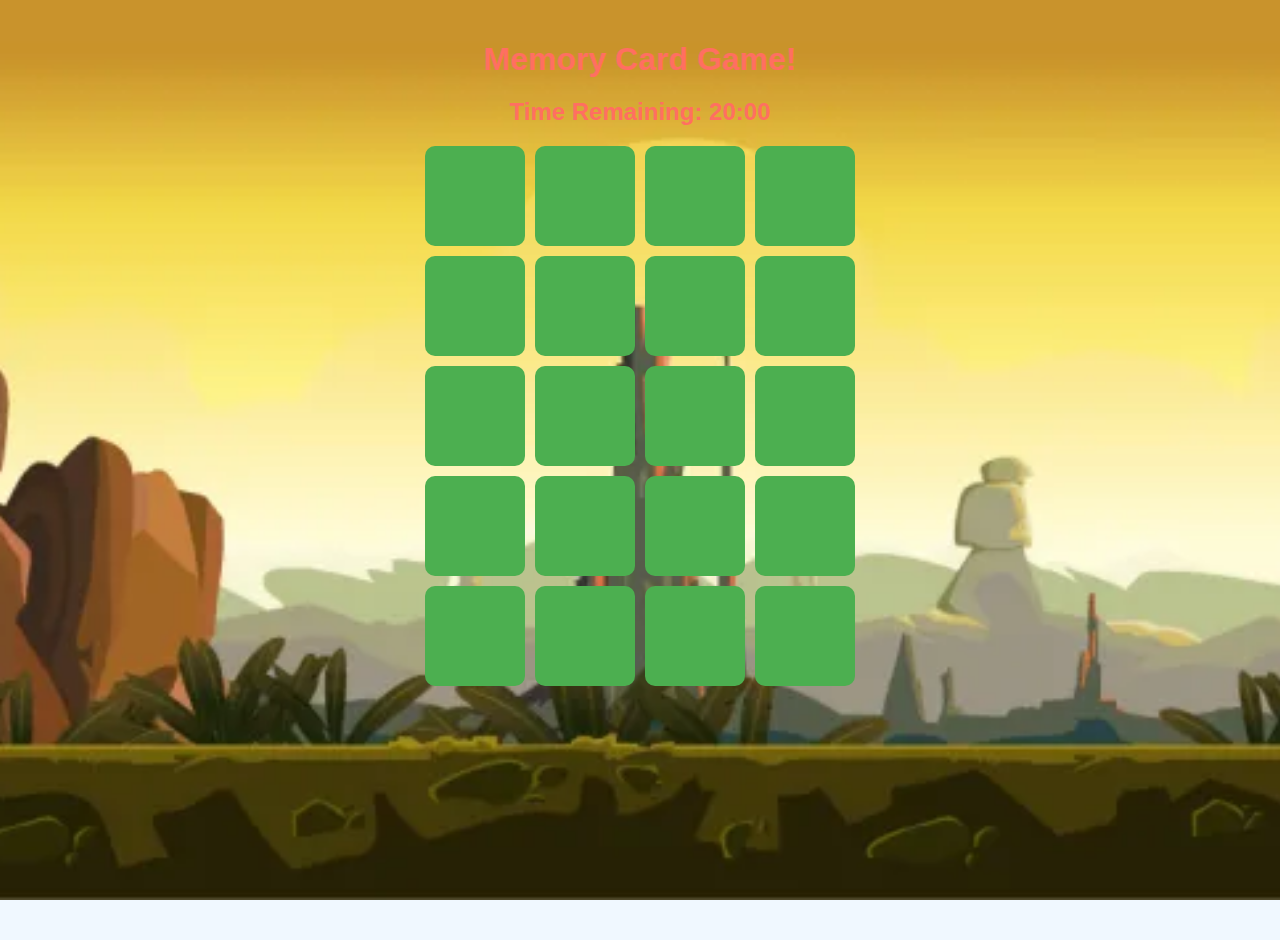
<file: games/puzzles/memory.html>
<!DOCTYPE html>
<html lang="en">
<head>
    <meta charset="UTF-8">
    <meta name="viewport" content="width=device-width, initial-scale=1.0">
    <title>Memory Card Game</title>
    <style>
          body {
            background: url('about.png') no-repeat center center fixed;
            background-size: cover; /* Ensures the image covers the entire screen */
            font-family: 'Comic Sans MS', cursive, sans-serif;
            background-color: #f0f8ff;
            text-align: center;
            padding: 20px;
            margin: 0;
            height: 100vh; /* Make sure the body takes full viewport height */
        }
        h1 {
            color: #ff6f61;
            margin-bottom: 20px;
        }
        #timerDisplay {
            font-size: 24px;
            font-weight: bold;
            color: #ff6f61;
            margin-bottom: 20px;
        }
        .game-container {
            display: grid;
            grid-template-columns: repeat(4, 100px);
            gap: 10px;
            justify-content: center;
            margin: 20px auto;
            perspective: 1000px; /* Add perspective for 3D effect */
        }
        .card {
            width: 100px;
            height: 100px;
            position: relative;
            cursor: pointer;
            transition: transform 0.6s; /* Smooth transition for the flip */
            transform-style: preserve-3d; /* Preserve 3D space for child elements */
        }
        .card.flipped {
            transform: rotateY(180deg); /* Flip the card */
        }
        .card-face {
            position: absolute;
            width: 100%;
            height: 100%;
            backface-visibility: hidden; /* Hide back face when flipped */
            border-radius: 10px;
        }
        .card-front {
            background-color: #4CAF50; /* Front face color */
            display: flex;
            align-items: center;
            justify-content: center;
        }
        .card-back {
            background-color: #fff; /* Back face color */
            display: flex;
            align-items: center;
            justify-content: center;
            transform: rotateY(180deg); /* Rotate back face */
        }
        .card img {
            width: 100%;
            height: 100%;
            border-radius: 10px;
        }
        .message {
            font-size: 20px;
            margin-top: 20px;
            color: #333;
        }
        .reset-button {
            margin-top: 20px;
            padding: 10px 20px;
            background-color: #ff6f61;
            color: white;
            border: none;
            border-radius: 5px;
            cursor: pointer;
            font-size: 16px;
            transition: background-color 0.3s;
        }
        .reset-button:hover {
            background-color: #ff4f40;
        }
    </style>
</head>
<body>
    <h1>Memory Card Game!</h1>
    <div id="timerDisplay">Time Remaining: 20:00</div>
    <div class="game-container" id="gameContainer"></div>
    <div class="message" id="message"></div>
    <button class="reset-button" id="resetButton" style="display:none;">Play Again</button>

    <script>
        // Timer Variables
        let timerDuration = 20 * 60; // 20 minutes in seconds
        const timerDisplay = document.getElementById('timerDisplay');

        function startTimer() {
            const savedTime = localStorage.getItem('remainingTime');
            if (savedTime) {
                timerDuration = parseInt(savedTime);
            }

            const interval = setInterval(() => {
                if (timerDuration <= 0) {
                    clearInterval(interval);
                    timerDisplay.innerText = "Time's up!";
                    localStorage.removeItem('remainingTime'); // Clear saved time
                    return;
                }

                timerDuration--;
                localStorage.setItem('remainingTime', timerDuration); // Save remaining time

                const minutes = Math.floor(timerDuration / 60);
                const seconds = timerDuration % 60;
                timerDisplay.innerText = `Time Remaining: ${minutes}:${seconds < 10 ? '0' : ''}${seconds}`;
            }, 1000);
        }

        // Update these paths to your local images
        const cardImages = [
            'img/dog.jpg', 
            'img/cat.jpg',
            'img/rabbit.jpeg',
            'img/lion.jpeg', 
            'img/elephant.png', 
            'img/fish.jpeg', 
            'img/penguin.jpeg',
            'img/tiger.jpeg',
            'img/monkey.jpeg',
            'img/giraffe.png' 
        ];

        const cardValues = [...cardImages, ...cardImages]; // Duplicate images for matching
        let firstCard = null;
        let secondCard = null;
        let lockBoard = false;
        let matchedPairs = 0;

        function shuffle(array) {
            for (let i = array.length - 1; i > 0; i--) {
                const j = Math.floor(Math.random() * (i + 1));
                [array[i], array[j]] = [array[j], array[i]];
            }
            return array;
        }

        function createCards() {
            const container = document.getElementById("gameContainer");
            const shuffledCards = shuffle(cardValues);

            shuffledCards.forEach(value => {
                const card = document.createElement("div");
                card.classList.add("card");
                card.innerHTML = `
                    <div class="card-face card-front"></div>
                    <div class="card-face card-back">
                        <img src="${value}" alt="Card Image">
                    </div>
                `;
                card.addEventListener("click", flipCard);
                container.appendChild(card);
            });
        }

        function flipCard() {
            if (lockBoard) return;
            this.classList.toggle("flipped");

            if (!firstCard) {
                firstCard = this;
                return;
            }

            secondCard = this;
            lockBoard = true;

            checkForMatch();
        }

        function checkForMatch() {
            const isMatch = firstCard.querySelector(".card-back img").src === secondCard.querySelector(".card-back img").src;

            isMatch ? disableCards() : unflipCards();
        }

        function disableCards() {
            matchedPairs++;
            resetBoard();
            if (matchedPairs === cardValues.length / 2) {
                document.getElementById("message").textContent = "You found all pairs!";
                document.getElementById("resetButton").style.display = "block";
                localStorage.removeItem('remainingTime'); // Clear saved time on completion
            }
        }

        function unflipCards() {
            setTimeout(() => {
                firstCard.classList.remove("flipped");
                secondCard.classList.remove("flipped");
                resetBoard();
            }, 1500);
        }

        function resetBoard() {
            [firstCard, secondCard, lockBoard] = [null, null, false];
        }

        document.getElementById("resetButton").addEventListener("click", () => {
            document.getElementById("gameContainer").innerHTML = "";
            document.getElementById("message").textContent = "";
            document.getElementById("resetButton").style.display = "none";
            matchedPairs = 0;
            createCards();
            startTimer(); // Restart the timer when the game restarts
        });

        createCards();
        startTimer(); // Start the timer when the game loads
    </script>
</body>
</html>
</file>
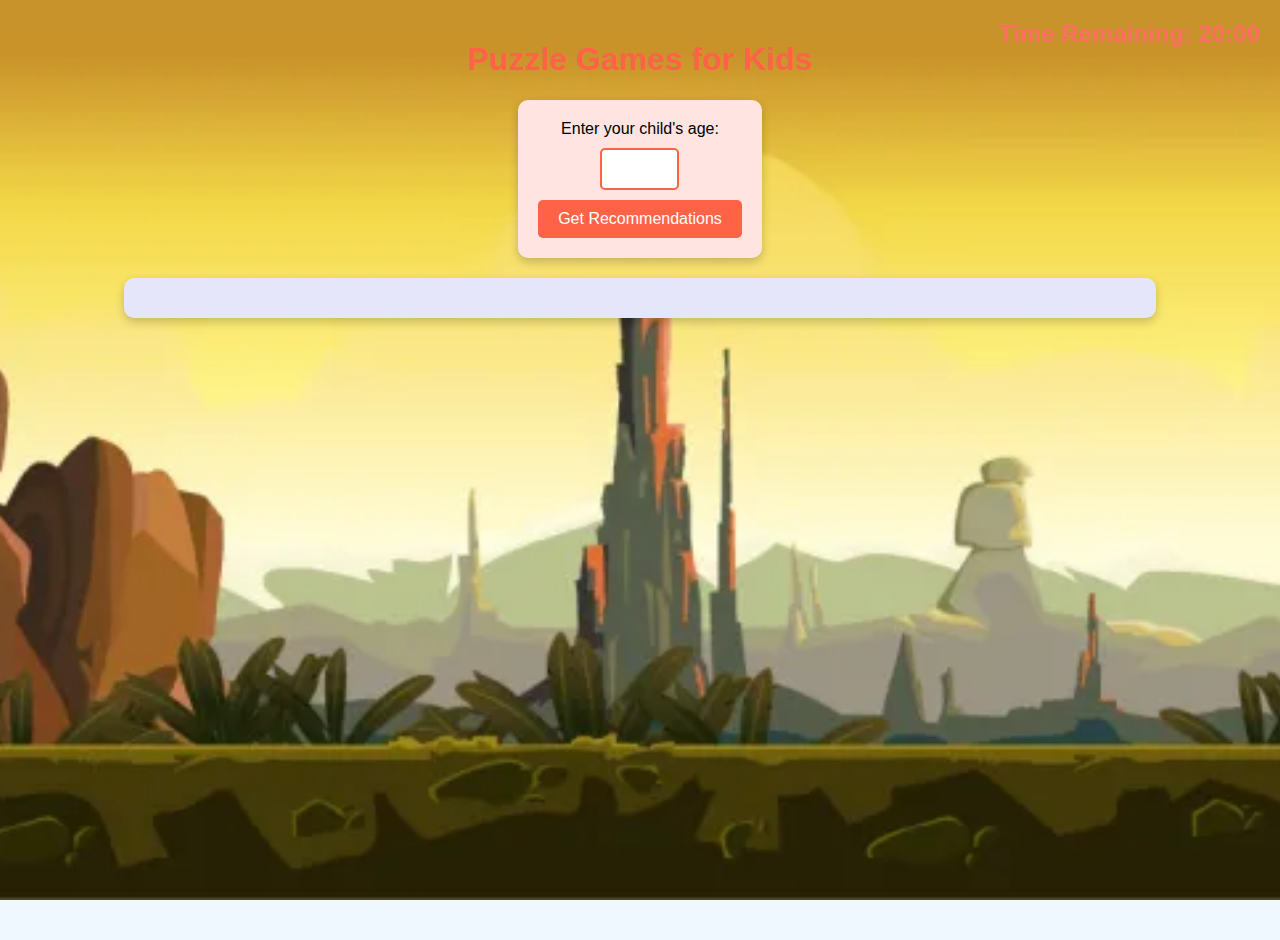
<file: games/puzzles/puzzles.html>
<!DOCTYPE html>
<html lang="en">
<head>
    <meta charset="UTF-8">
    <meta name="viewport" content="width=device-width, initial-scale=1.0">
    <title>Puzzle Game Recommendations for Kids</title>
    <style>
          body {
            background: url('about.png') no-repeat center center fixed;
            background-size: cover; /* Ensures the image covers the entire screen */
            font-family: 'Comic Sans MS', cursive, sans-serif;
            background-color: #f0f8ff;
            text-align: center;
            padding: 20px;
            margin: 0;
            height: 100vh; /* Make sure the body takes full viewport height */
        }
        h1 {
            color: #ff6347; /* Tomato color for the header */
        }
        #timerDisplay {
            font-size: 24px;
            font-weight: bold;
            color: #ff6f61;
            position: fixed;
            top: 20px;
            right: 20px;
        }
        form {
            background-color: #ffe4e1; /* Misty Rose background for the form */
            padding: 20px;
            border-radius: 10px;
            box-shadow: 0 4px 10px rgba(0, 0, 0, 0.2);
            display: inline-block;
        }
        input[type="number"] {
            padding: 10px;
            border: 2px solid #ff6347; /* Tomato border */
            border-radius: 5px;
            margin: 10px 0;
            font-size: 16px;
        }
        button {
            background-color: #ff6347; /* Tomato button */
            color: white;
            padding: 10px 20px;
            border: none;
            border-radius: 5px;
            cursor: pointer;
            font-size: 16px;
            transition: background-color 0.3s;
        }
        button:hover {
            background-color: #ff4500; /* Darker tomato on hover */
        }
        .recommendations {
            margin-top: 20px;
            padding: 20px;
            border-radius: 10px;
            box-shadow: 0 4px 10px rgba(0, 0, 0, 0.2);
            display: inline-block;
            width: 80%;
            background-color: #e6e6fa; /* Lavender background for recommendations */
        }
        ul {
            list-style-type: none; /* Remove default list style */
            padding: 0;
        }
        li {
            background-color: #98fb98; /* Pale Green for list items */
            margin: 15px 0;
            padding: 20px;
            border-radius: 10px;
            transition: transform 0.2s;
            display: flex;
            flex-direction: column; /* Stack image and text vertically */
            align-items: center; /* Center align items */
            justify-content: center;
            box-shadow: 0 2px 5px rgba(0, 0, 0, 0.2);
        }
        li:hover {
            transform: scale(1.05); /* Slightly enlarge on hover */
        }
        img {
            width: 100px; /* Increased width for images */
            height: auto; /* Maintain aspect ratio */
            margin-bottom: 10px; /* Spacing between image and text */
        }
        a {
            text-decoration: none; /* Remove underline from links */
            color: #333; /* Dark text color for links */
            font-weight: bold; /* Bold text for links */
            font-size: 18px; /* Increase font size for links */
        }
        a:hover {
            color: #ff6347; /* Change color on hover */
        }
    </style>
</head>
<body>
    <h1>Puzzle Games for Kids</h1>
    <div id="timerDisplay">Time Remaining: 20:00</div>
    <form id="ageForm">
        <label for="age">Enter your child's age:</label><br>
        <input type="number" id="age" name="age" min="3" max="10" required>
        <br>
        <button type="submit">Get Recommendations</button>
    </form>
    <div class="recommendations" id="recommendations"></div>

    <script>
        // Timer Variables
        let timerDuration = 20 * 60; // 20 minutes in seconds
        const timerDisplay = document.getElementById('timerDisplay');

        function startTimer() {
            // Check if there's a saved time in localStorage
            const savedTime = localStorage.getItem('remainingTime');
            if (savedTime) {
                timerDuration = parseInt(savedTime);
            }

            const interval = setInterval(() => {
                if (timerDuration <= 0) {
                    clearInterval(interval);
                    timerDisplay.innerText = "Time's up!";
                    localStorage.removeItem('remainingTime'); // Clear saved time
                    return;
                }

                timerDuration--;
                localStorage.setItem('remainingTime', timerDuration); // Save remaining time

                const minutes = Math.floor(timerDuration / 60);
                const seconds = timerDuration % 60;
                timerDisplay.innerText = `Time Remaining: ${minutes}:${seconds < 10 ? '0' : ''}${seconds}`;
            }, 1000);
        }

        document.getElementById('ageForm').addEventListener('submit', function(event) {
            event.preventDefault();
            const age = parseInt(document.getElementById('age').value);
            let recommendations = '';

            if (age >= 3 && age <= 6) {
                recommendations = '<h2>Recommended Games:</h2><ul>' +
                    '<li><img src="img/shape.jpg" width="100px" height="100px" alt="Shape Matching Game"> <a href="shape.html">Shape Matching Game</a></li>' +
                    '<li><img src="img/memory.jpg" width="100px" height="100px" alt="Memory Card Game"> <a href="memory.html">Memory Card Game</a></li>' +
                    '<li><img src="img/color.png" alt="Color by Number"> <a href="color.html">Color by Number</a></li>' +
                    '</ul>';
            } else if (age >= 6 && age <= 10) {
                recommendations += '<h2>Recommended Games:</h2><ul>' +
                    '<li><img src="img/jigsaw.jpg" width="100px" height="100px" alt="Jigsaw Puzzle"> <a href="jigsaw.html">Jigsaw Puzzle</a></li>' +
                    '<li><img src="img/math.jpeg" width="100px" height="100px" alt="Word Search"> <a href="math.html">Math Adventure</a></li>' +
                    '</ul>';
            } else {
                recommendations = '<h2>No recommendations available for this age.</h2>';
            }

            document.getElementById('recommendations').innerHTML = recommendations;
        });

        window.onload = () => {
            startTimer(); // Start the timer when the page loads
        };
    </script>
</body>
</html>
</file>
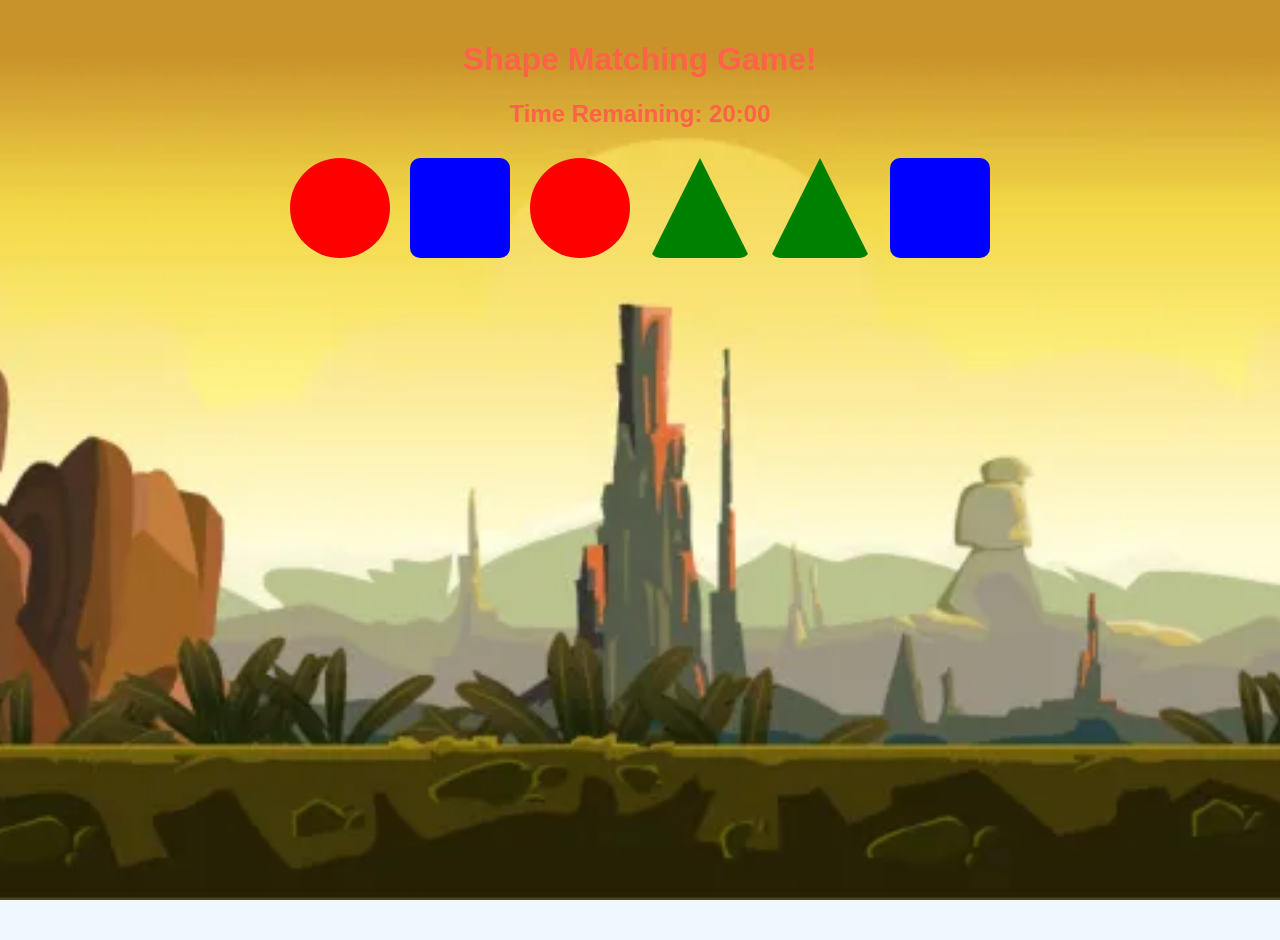
<file: games/puzzles/shape.html>
<!DOCTYPE html>
<html lang="en">
<head>
    <meta charset="UTF-8">
    <meta name="viewport" content="width=device-width, initial-scale=1.0">
    <title>Shape Matching Game</title>
    <style>
          body {
            background: url('about.png') no-repeat center center fixed;
            background-size: cover; /* Ensures the image covers the entire screen */
            font-family: 'Comic Sans MS', cursive, sans-serif;
            background-color: #f0f8ff;
            text-align: center;
            padding: 20px;
            margin: 0;
            height: 100vh; /* Make sure the body takes full viewport height */
        }
        h1 {
            color: #ff6347;
        }
        #timerDisplay {
            font-size: 24px;
            font-weight: bold;
            color: #ff6347;
            margin-bottom: 20px;
        }
        .game-container {
            display: flex;
            flex-wrap: wrap;
            justify-content: center;
            margin: 20px 0;
        }
        .shape {
            width: 100px;
            height: 100px;
            margin: 10px;
            display: flex;
            align-items: center;
            justify-content: center;
            cursor: pointer;
            border-radius: 10px;
            transition: transform 0.2s;
        }
        .shape:hover {
            transform: scale(1.05);
        }
        .circle {
            background-color: red;
            border-radius: 50%;
        }
        .square {
            background-color: blue;
        }
        .triangle {
            width: 0;
            height: 0;
            border-left: 50px solid transparent;
            border-right: 50px solid transparent;
            border-bottom: 100px solid green;
            background-color: transparent;
        }
        .message {
            font-size: 20px;
            margin-top: 20px;
            color: #333;
        }
        .reset-button {
            margin-top: 20px;
            padding: 10px 20px;
            background-color: #ff6347;
            color: white;
            border: none;
            border-radius: 5px;
            cursor: pointer;
            font-size: 16px;
        }
        .reset-button:hover {
            background-color: #ff4500;
        }
    </style>
</head>
<body>
    <h1>Shape Matching Game!</h1>
    <div id="timerDisplay">Time Remaining: 20:00</div>
    <div class="game-container" id="gameContainer"></div>
    <div class="message" id="message"></div>
    <button class="reset-button" id="resetButton" style="display:none;">Play Again</button>

    <script>
        // Timer Variables
        let timerDuration = 20 * 60; // 20 minutes in seconds
        const timerDisplay = document.getElementById('timerDisplay');

        function startTimer() {
            const savedTime = localStorage.getItem('remainingTime');
            if (savedTime) {
                timerDuration = parseInt(savedTime);
            }

            const interval = setInterval(() => {
                if (timerDuration <= 0) {
                    clearInterval(interval);
                    timerDisplay.innerText = "Time's up!";
                    document.getElementById("message").innerText = "Game Over! 😢";
                    document.getElementById("resetButton").style.display = "block"; // Show reset button
                    localStorage.removeItem('remainingTime'); // Clear saved time
                    return;
                }

                timerDuration--;
                localStorage.setItem('remainingTime', timerDuration); // Save remaining time

                const minutes = Math.floor(timerDuration / 60);
                const seconds = timerDuration % 60;
                timerDisplay.innerText = `Time Remaining: ${minutes}:${seconds < 10 ? '0' : ''}${seconds}`;
            }, 1000);
        }

        const shapes = [
            { name: "Circle", class: "circle" },
            { name: "Square", class: "square" },
            { name: "Triangle", class: "triangle" },
            { name: "Circle", class: "circle" },
            { name: "Square", class: "square" },
            { name: "Triangle", class: "triangle" },
        ];

        let firstShape = null;
        let secondShape = null;
        let matchCount = 0;

        function shuffle(array) {
            for (let i = array.length - 1; i > 0; i--) {
                const j = Math.floor(Math.random() * (i + 1));
                [array[i], array[j]] = [array[j], array[i]];
            }
            return array;
        }

        function createShapes() {
            const container = document.getElementById("gameContainer");
            const shuffledShapes = shuffle(shapes);

            shuffledShapes.forEach(shape => {
                const shapeDiv = document.createElement("div");
                shapeDiv.className = `shape ${shape.class}`;
                shapeDiv.setAttribute("data-name", shape.name);
                shapeDiv.addEventListener("click", handleShapeClick);
                container.appendChild(shapeDiv);
            });
        }

        function handleShapeClick(event) {
            const selectedShape = event.target;
            if (firstShape === null) {
                firstShape = selectedShape;
                firstShape.style.pointerEvents = "none"; // Disable further clicks
            } else if (secondShape === null && selectedShape !== firstShape) {
                secondShape = selectedShape;
                secondShape.style.pointerEvents = "none"; // Disable further clicks

                checkForMatch();
            }
        }

        function checkForMatch() {
            const firstName = firstShape.getAttribute("data-name");
            const secondName = secondShape.getAttribute("data-name");

            if (firstName === secondName) {
                matchCount++;
                document.getElementById("message").innerText = "It's a match! " + secondName + " 🎉 ";
                resetShapes();
            } else {
                document.getElementById("message").innerText = "Try again! 😢";
                setTimeout(() => {
                    firstShape.style.pointerEvents = "auto"; // Re-enable clicks
                    secondShape.style.pointerEvents = "auto"; // Re-enable clicks
                    firstShape = null;
                    secondShape = null;
                }, 1000);
            }

            if (matchCount === shapes.length / 2) {
                document.getElementById("message").innerText = "Congratulations! You've matched all shapes! 🎉";
                document.getElementById("resetButton").style.display = "block"; // Show reset button
                localStorage.removeItem('remainingTime'); // Clear saved time on completion
            }
        }

        function resetShapes() {
            firstShape = null;
            secondShape = null;
        }

        document.getElementById("resetButton").addEventListener("click", () => {
            matchCount = 0;
            document.getElementById("message").innerText = "";
            document.getElementById("resetButton").style.display = "none";
            document.getElementById("gameContainer").innerHTML = ""; // Clear previous shapes
            createShapes(); // Create new shapes
            timerDuration = 20 * 60; // Reset timer
            startTimer(); // Restart the timer
        });

        createShapes(); // Initialize the game
        startTimer(); // Start the timer when the game loads
    </script>
</body>
</html>
</file>
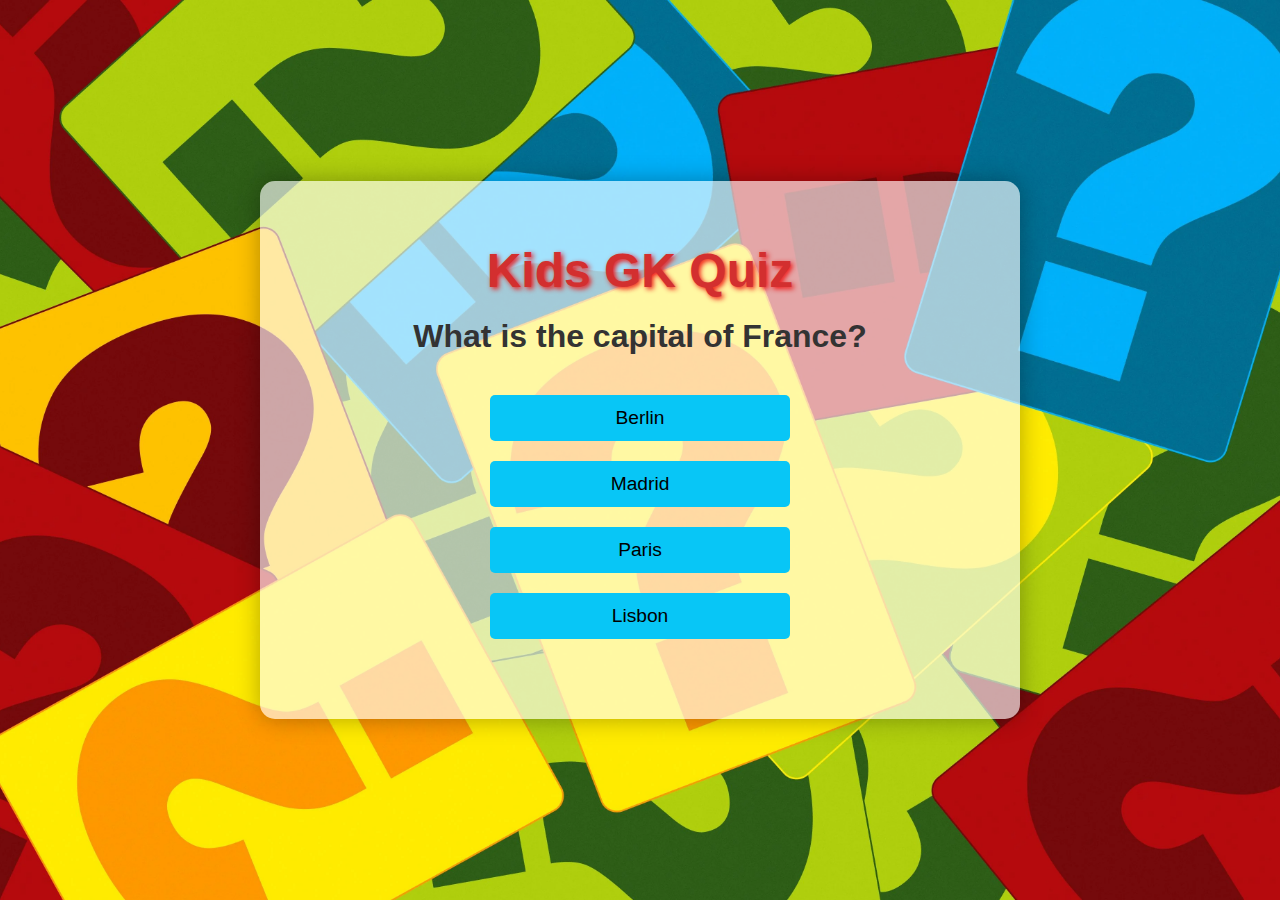
<file: games/quiz/quiz.html>
<!DOCTYPE html>
<html lang="en">
<head>
    <meta charset="UTF-8">
    <meta name="viewport" content="width=device-width, initial-scale=1.0">
    <title>Kids GK Quiz</title>
    <style>
        body {
            font-family: 'Comic Sans MS', cursive, sans-serif;
            background-image: url('quiz.jpg'); /* Replace 'quiz.jpg' with your image URL */
            background-size: cover; /* Ensure the image covers the entire screen */
            background-position: center center; /* Position the background image at the center */
            display: flex;
            align-items: center;
            justify-content: center;
            height: 100vh;
            margin: 0;
        }

        .quiz-container {
            background: rgba(255, 255, 255, 0.638); /* Slight transparency to make text readable */
            padding: 30px;
            border-radius: 15px;
            box-shadow: 0 0 25px rgba(0, 0, 0, 0.3);
            width: 80vw; /* Adjust width to 80% of viewport width */
            max-width: 700px; /* Max width for larger screens */
            display: flex;
            flex-direction: column;
            justify-content: center;
            align-items: center;
            text-align: center;
            margin: 20px;
        }

        h1 {
            color: #d32f2f;
            font-size: 3em;
            text-shadow: 2px 2px 5px rgba(241, 11, 11, 0.945);
            margin-bottom: 20px;
        }

        #question {
            font-size: 2em;
            font-weight: bold;
            color: #333;
            margin-bottom: 30px; /* Space below the question */
            text-align: center;
        }

        button {
            background-color: #08c6f6;
            color: rgb(0, 0, 0);
            border: none;
            padding: 12px 30px; /* Adjust padding for better spacing */
            border-radius: 5px;
            cursor: pointer;
            font-size: 1.2em;
            margin: 10px; /* Space between buttons */
            width: 80%; /* Make buttons more uniform */
            max-width: 300px; /* Limit max width for buttons */
        }

        button:hover {
            background-color: #badfe1;
        }

        #result {
            font-size: 1.5em;
            color: #333;
            margin-top: 20px;
        }

        #nextButton {
            margin-top: 20px;
        }

        #scoreBoard {
            margin-top: 20px;
            font-size: 1.2em;
            color: #333;
        }
    </style>
</head>
<body>
    <div class="quiz-container">
        <h1>Kids GK Quiz</h1>
        <div id="question">What is the capital of France?</div>
        <div>
            <button onclick="selectOption(0)" id="option0">Paris</button>
            <button onclick="selectOption(1)" id="option1">London</button>
            <button onclick="selectOption(2)" id="option2">Berlin</button>
            <button onclick="selectOption(3)" id="option3">Madrid</button>
        </div>
        <div id="result"></div>
        <button id="nextButton" style="display:none;" onclick="nextQuestion()">Next Question</button>
        <div id="scoreBoard"></div>
    </div>
    <script src="quiz.js"></script>
</body>
</html>
</file>
<file: styles.css>
:root {
    --primary-color: #6C63FF;
    --secondary-color: #FF6B6B;
    --accent-color: #4ECDC4;
    --background-color: #F7F7F7;
    --text-color: #333333;
}

* {
    margin: 0;
    padding: 0;
    box-sizing: border-box;
    font-family: 'Fredoka', sans-serif;
}

body {
    background-color: var(--background-color);
}

/* Navigation */
nav {
    display: flex;
    justify-content: space-between;
    align-items: center;
    padding: 1rem 5%;
    background-color: white;
    box-shadow: 0 2px 5px rgba(0,0,0,0.1);
    transition: background-color 0.3s ease;
}

nav:hover {
    background-color: #f0f0f0; /* Light gray on hover */
}

.logo {
    display: flex;
    align-items: center;
    gap: 1rem;
}

.logo span {
    font-size: 1.5rem;
    font-weight: 600;
    color: var(--primary-color);
}

.nav-links {
    display: flex;
    gap: 2rem;
    align-items: center;
}

.nav-links a {
    text-decoration: none;
    color: var(--text-color);
    font-weight: 500;
    transition: color 0.3s ease, transform 0.3s ease;
}

.nav-links a:hover {
    color: var(--primary-color);
    transform: scale(1.1); /* Slightly enlarge on hover */
}

.profile-icon i {
    font-size: 1.5rem;
    color: var(--primary-color);
}

.hero {
    min-height: 80vh;
    display: flex;
    align-items: center;
    justify-content: center;
    position: relative;
    padding: 2rem;
    background: url('bg.png') no-repeat center center;
    background-size: cover;
}

.hero-content {
    text-align: center;
    z-index: 1;
}

.hero h1 {
    font-size: 3rem;
    color: var(--primary-color);
    margin-bottom: 1rem;
    text-shadow: 2px 2px 4px rgba(0, 0, 0, 0.5); /* Text shadow for better visibility */
}

.hero p {
    font-size: 1.2rem;
    color: var(--primary-color);
    margin-bottom: 2rem;
}

.cta-button {
    display: inline-block;
    padding: 1rem 2rem;
    background-color: var(--secondary-color);
    color: white;
    text-decoration: none;
    border-radius: 50px;
    font-weight: 600;
    transition: transform 0.3s ease, background-color 0.3s ease;
}

.cta-button:hover {
    transform: scale(1.05);
    background-color: #e91e63; /* Darker pink on hover */
}

/* Features Section */
#features {
    padding: 4rem 5%;
    background-color: white;
}

#features h2 {
    text-align: center;
    color: var(--primary-color);
    margin-bottom: 3rem;
}

.features-grid {
    display: grid;
    grid-template-columns: repeat(auto-fit, minmax(250px, 1fr));
    gap: 2rem;
}

.feature-card {
    text-align: center;
    padding: 2rem;
    border-radius: 10px;
    background-color: var(--background-color);
    transition: transform 0.3  ease, box-shadow 0.3s ease;
    box-shadow: 0 2px 5px rgba(0, 0, 0, 0.1);
}

.feature-card:hover {
    transform: translateY(-10px);
    box-shadow: 0 4px 10px rgba(0, 0, 0, 0.2);
}

.feature-card i {
    font-size: 2.5rem;
    color: var(--secondary-color);
    margin-bottom: 1rem;
}

.feature-card h3 {
    color: var(--primary-color);
    margin-bottom: 1rem;
}

/* Login Page Styles */
.login-container {
    max-width: 400px;
    margin: 2rem auto;
    padding: 2rem;
    background: white;
    border-radius: 10px;
    box-shadow: 0 0 20px rgba(0,0,0,0.1);
}

.form-group {
    margin-bottom: 1.5rem;
}

.form-group label {
    display: block;
    margin-bottom: 0.5rem;
    color: var(--text-color);
}

.form-group input {
    width: 100%;
    padding: 0.8rem;
    border: 2px solid #ddd;
    border-radius: 5px;
    font-size: 1rem;
    transition: border-color 0.3s ease;
}

.form-group input:focus {
    border-color: var(--primary-color);
    outline: none;
}

.toggle-form {
    text-align: center;
    margin-top: 1rem;
}

.toggle-form a {
    color: var(--primary-color);
    text-decoration: none;
}

#loginForm, #signupForm {
    display: none;
}

.active {
    display: block !important;
}

.guest-option {
    text-align: center;
    margin-top: 1rem;
}

.guest-option a {
    color: var(--primary-color);
    text-decoration: none;
    font-weight: bold;
}

/* Footer */
footer {
    text-align: center;
    padding: 2rem;
    background-color: var(--primary-color);
    color: white;
}

/* Responsive Design */
@media (max-width: 768px) {
    nav {
        padding: 1rem;
    }

    .nav-links {
        gap: 1rem;
    }

    .hero h1 {
        font-size: 2rem;
    }

    .hero p {
        font-size: 1rem;
    }

    .features-grid {
        grid-template-columns: 1fr;
    }

    .login-container {
        padding: 1.5rem;
    }
}
</file>
